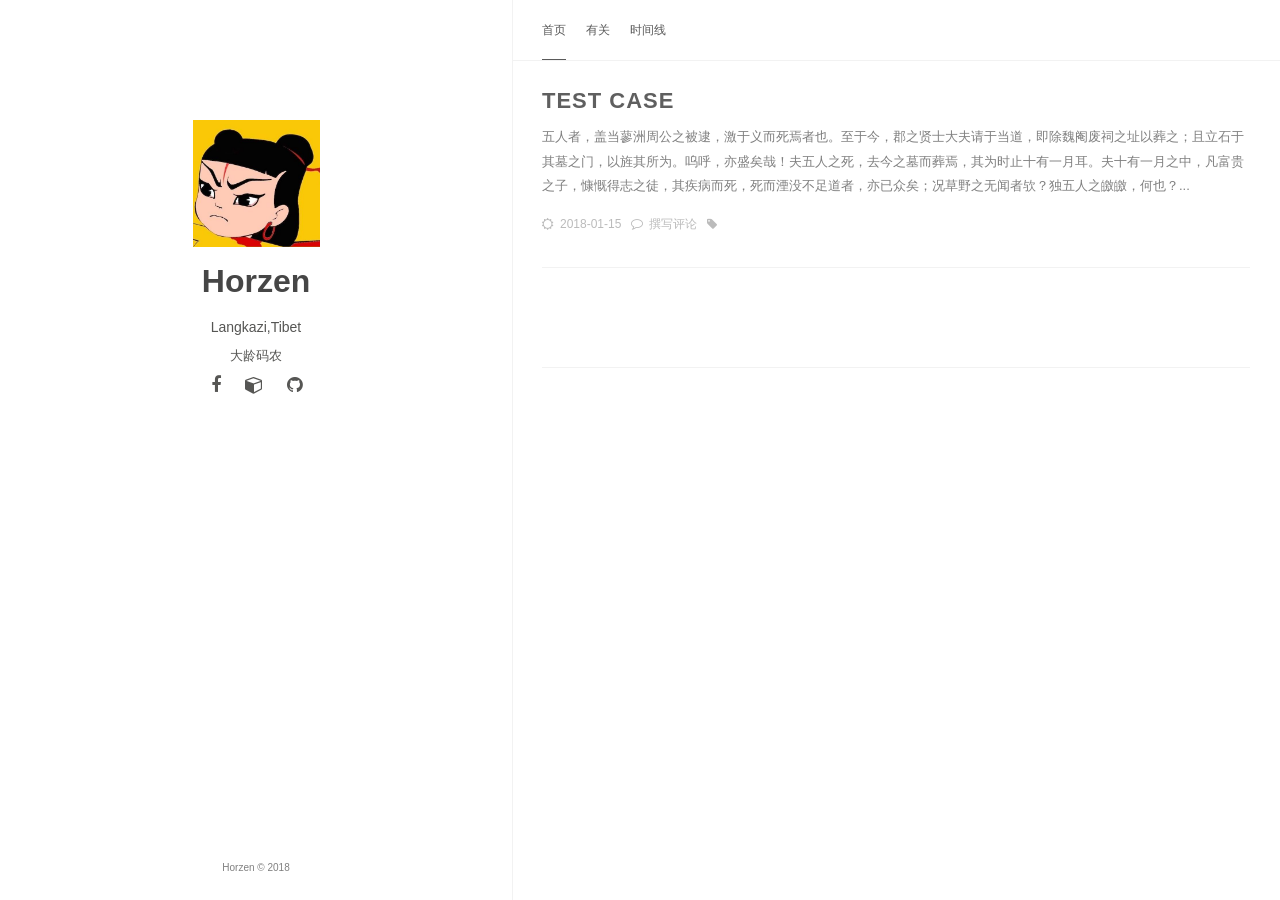
<file: index.html>
<!DOCTYPE html><html lang="zh-CN"><head><meta charset="utf-8"><meta name="X-UA-Compatible" content="IE=edge"><meta name="author" content="Horzen"><title>something about horzen</title><meta name="description" content="Langkazi,Tibet"><meta name="keywords"><meta content="width=device-width, initial-scale=1.0, maximum-scale=1.0, user-scalable=0" name="viewport"><meta content="yes" name="apple-mobile-web-app-capable"><meta content="black" name="apple-mobile-web-app-status-bar-style"><meta content="telephone=no" name="format-detection"><meta name="renderer" content="webkit"><link rel="short icon" href="/images/photo.jpg" type="image/x-icon"><link rel="stylesheet" href="/css/style.css"><link rel="stylesheet" href="/css/blog_basic.css"><link rel="stylesheet" href="/css/font-awesome.min.css"><link rel="alternate" type="application/atom+xml" title="ATOM 1.0" href="/atom.xml"></head><body><div class="sidebar animated fadeInDown"><div class="logo-title"><div class="title"><img src="/images/photo.jpg" style="width:127px;"><p title=""><a href="/">Horzen</a></p><div class="description"><p style="margin: 0;"> </p><span>Langkazi,Tibet</span><p style="margin: 5px 0;font-size: 13px;"> <span>大龄码农</span></p></div></div></div><ul class="social-links"><li><a href="https://www.facebook.com/horzen.liu"><i class="fa fa-facebook"></i></a></li><li><a href="http://blog.csdn.net/Horzen"><i class="fa fa-cube"></i></a></li><li><a href="https://github.com/Horzen"><i class="fa fa-github"></i></a></li></ul><div class="footer"><span>Horzen © 2018</span></div></div><div class="main"><div class="page-top animated fadeInDown"><div class="nav"><li><a class="current" href="/">首页</a></li><li><a href="/about">有关</a></li><li><a href="/archives">时间线</a></li></div><div class="information"><div class="back_btn"><li><a class="fa fa-chevron-left" onclick="window.history.go(-1)" style="display:none;"> </a></li></div></div></div><div class="autopagerize_page_element"><div class="content"><div class="post animated fadeInDown"><div class="post-title"><h3><a href="/2018/01/15/test/">Test Case</a></h3></div><div class="post-content"><p>五人者，盖当蓼洲周公之被逮，激于义而死焉者也。至于今，郡之贤士大夫请于当道，即除魏阉废祠之址以葬之；且立石于其墓之门，以旌其所为。呜呼，亦盛矣哉！夫五人之死，去今之墓而葬焉，其为时止十有一月耳。夫十有一月之中，凡富贵之子，慷慨得志之徒，其疾病而死，死而湮没不足道者，亦已众矣；况草野之无闻者欤？独五人之皦皦，何也？...</p></div><div class="post-footer"><div class="meta"><div class="info"><i class="fa fa-sun-o"></i><span class="date">2018-01-15</span><i class="fa fa-comment-o"></i><a href="/2018/01/15/test/#comments">撰写评论</a><i class="fa fa-tag"></i></div></div></div></div><div class="pagination"><ul class="clearfix"></ul></div></div></div></div><script src="/js/jquery.js"></script><script src="/js/jquery-migrate-1.2.1.min.js"></script><script src="/js/jquery.appear.js"></script></body></html>
</file>
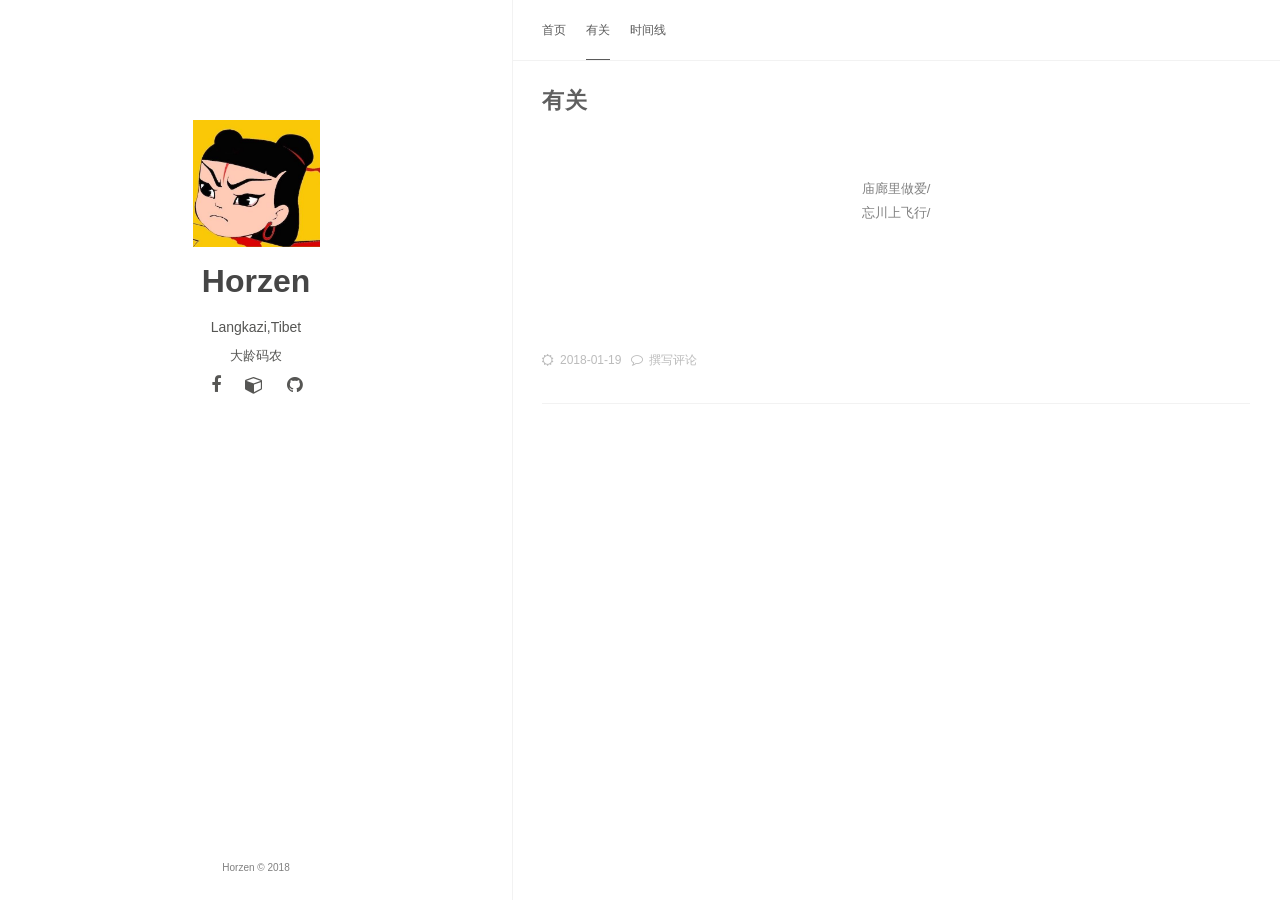
<file: about/index.html>
<!DOCTYPE html><html lang="zh-CN"><head><meta charset="utf-8"><meta name="X-UA-Compatible" content="IE=edge"><meta name="author" content="Horzen"><title>有关 · something about horzen</title><meta name="description" content="庙廊里做爱/忘川上飞行/"><meta name="keywords"><meta content="width=device-width, initial-scale=1.0, maximum-scale=1.0, user-scalable=0" name="viewport"><meta content="yes" name="apple-mobile-web-app-capable"><meta content="black" name="apple-mobile-web-app-status-bar-style"><meta content="telephone=no" name="format-detection"><meta name="renderer" content="webkit"><link rel="short icon" href="/images/photo.jpg" type="image/x-icon"><link rel="stylesheet" href="/css/style.css"><link rel="stylesheet" href="/css/blog_basic.css"><link rel="stylesheet" href="/css/font-awesome.min.css"><link rel="alternate" type="application/atom+xml" title="ATOM 1.0" href="/atom.xml"></head><body><div class="sidebar animated fadeInDown"><div class="logo-title"><div class="title"><img src="/images/photo.jpg" style="width:127px;"><p title=""><a href="/">Horzen</a></p><div class="description"><p style="margin: 0;"> </p><span>Langkazi,Tibet</span><p style="margin: 5px 0;font-size: 13px;"> <span>大龄码农</span></p></div></div></div><ul class="social-links"><li><a href="https://www.facebook.com/horzen.liu"><i class="fa fa-facebook"></i></a></li><li><a href="http://blog.csdn.net/Horzen"><i class="fa fa-cube"></i></a></li><li><a href="https://github.com/Horzen"><i class="fa fa-github"></i></a></li></ul><div class="footer"><span>Horzen © 2018</span></div></div><div class="main"><div class="page-top animated fadeInDown"><div class="nav"><li><a href="/">首页</a></li><li><a class="current" href="/about">有关</a></li><li><a href="/archives">时间线</a></li></div><div class="information"><div class="back_btn"><li><a class="fa fa-chevron-left" onclick="window.history.go(-1)" style="display:none;"> </a></li></div></div></div><div class="autopagerize_page_element"><div class="content"><div class="post-page"><div class="post animated fadeInDown"><div class="post-title"><h3><a>有关</a></h3></div><div class="post-content"><p></p><p align="center" style="margin-top:40px"><br><span>庙廊里做爱/</span><br><span>忘川上飞行/</span><br></p><br><br><br><br><p></p>
</div><div class="post-footer"><div class="meta"><div class="info"><i class="fa fa-sun-o"></i><span class="date">2018-01-19</span><i class="fa fa-comment-o"></i><a href="/about/index.html#comments">撰写评论</a></div></div></div></div></div></div></div></div><script src="/js/jquery.js"></script><script src="/js/jquery-migrate-1.2.1.min.js"></script><script src="/js/jquery.appear.js"></script></body></html>
</file>
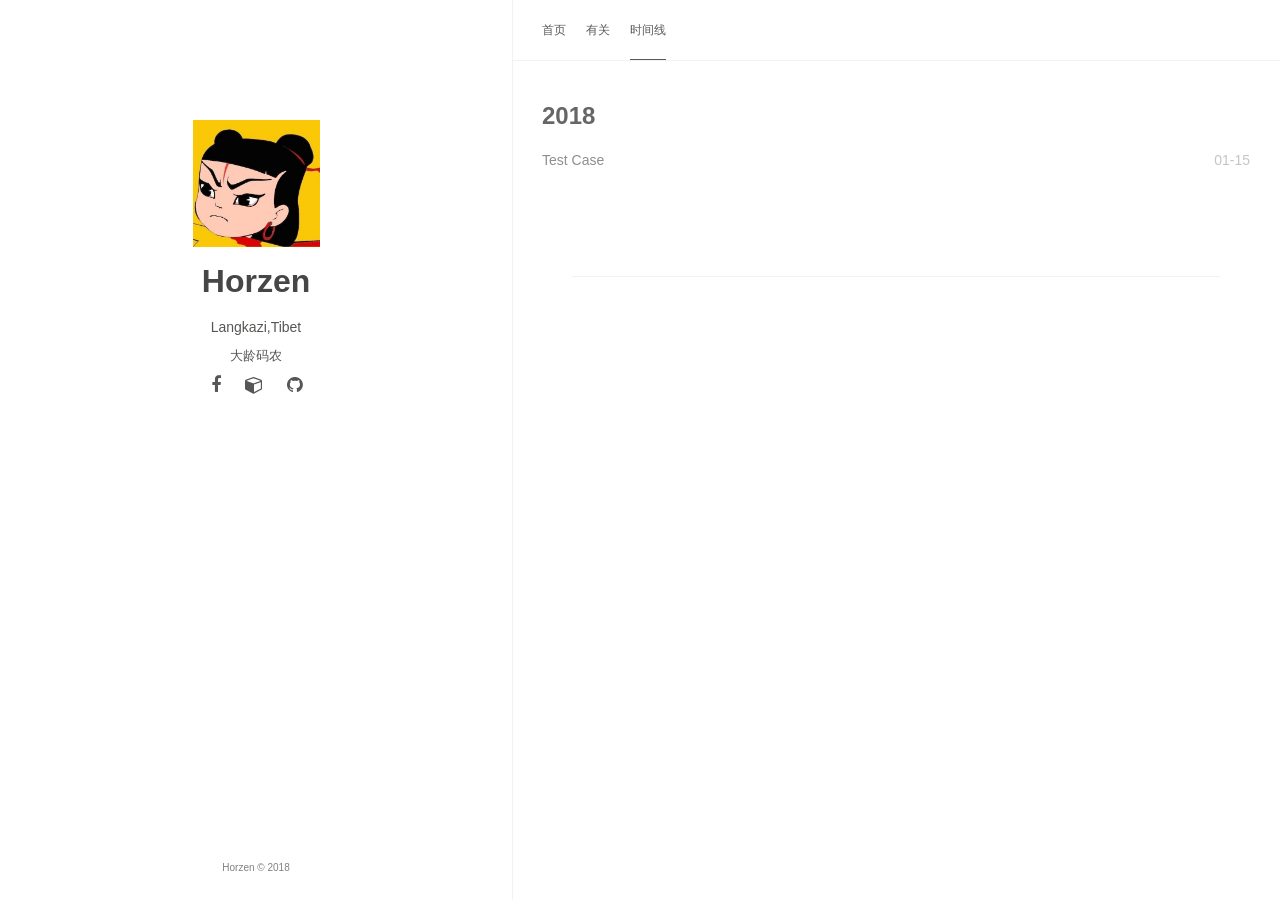
<file: archives/index.html>
<!DOCTYPE html><html lang="zh-CN"><head><meta charset="utf-8"><meta name="X-UA-Compatible" content="IE=edge"><meta name="author" content="Horzen"><title>时间线 · something about horzen</title><meta name="description" content="时间线 - something about horzen"><meta name="keywords"><meta content="width=device-width, initial-scale=1.0, maximum-scale=1.0, user-scalable=0" name="viewport"><meta content="yes" name="apple-mobile-web-app-capable"><meta content="black" name="apple-mobile-web-app-status-bar-style"><meta content="telephone=no" name="format-detection"><meta name="renderer" content="webkit"><link rel="short icon" href="/images/photo.jpg" type="image/x-icon"><link rel="stylesheet" href="/css/style.css"><link rel="stylesheet" href="/css/blog_basic.css"><link rel="stylesheet" href="/css/font-awesome.min.css"><link rel="alternate" type="application/atom+xml" title="ATOM 1.0" href="/atom.xml"></head><body><div class="sidebar animated fadeInDown"><div class="logo-title"><div class="title"><img src="/images/photo.jpg" style="width:127px;"><p title=""><a href="/">Horzen</a></p><div class="description"><p style="margin: 0;"> </p><span>Langkazi,Tibet</span><p style="margin: 5px 0;font-size: 13px;"> <span>大龄码农</span></p></div></div></div><ul class="social-links"><li><a href="https://www.facebook.com/horzen.liu"><i class="fa fa-facebook"></i></a></li><li><a href="http://blog.csdn.net/Horzen"><i class="fa fa-cube"></i></a></li><li><a href="https://github.com/Horzen"><i class="fa fa-github"></i></a></li></ul><div class="footer"><span>Horzen © 2018</span></div></div><div class="main"><div class="page-top animated fadeInDown"><div class="nav"><li><a href="/">首页</a></li><li><a href="/about">有关</a></li><li><a class="current" href="/archives">时间线</a></li></div><div class="information"><div class="back_btn"><li><a class="fa fa-chevron-left" onclick="window.history.go(-1)" style="display:none;"> </a></li></div></div></div><div class="autopagerize_page_element"><div class="content"><div class="archive animated fadeInDown"><ul class="list-with-title"><div class="archive"><div class="listing-title">2018</div><ul class="listing"><div class="listing-item"><div class="listing-post"><a href="/2018/01/15/test/" title="Test Case">Test Case</a><div class="post-time"><span class="date">01-15</span></div></div></div></div><div class="pagination"><ul class="clearfix"></ul></div></ul></div></div></div></div><script src="/js/jquery.js"></script><script src="/js/jquery-migrate-1.2.1.min.js"></script><script src="/js/jquery.appear.js"></script></body></html>
</file>
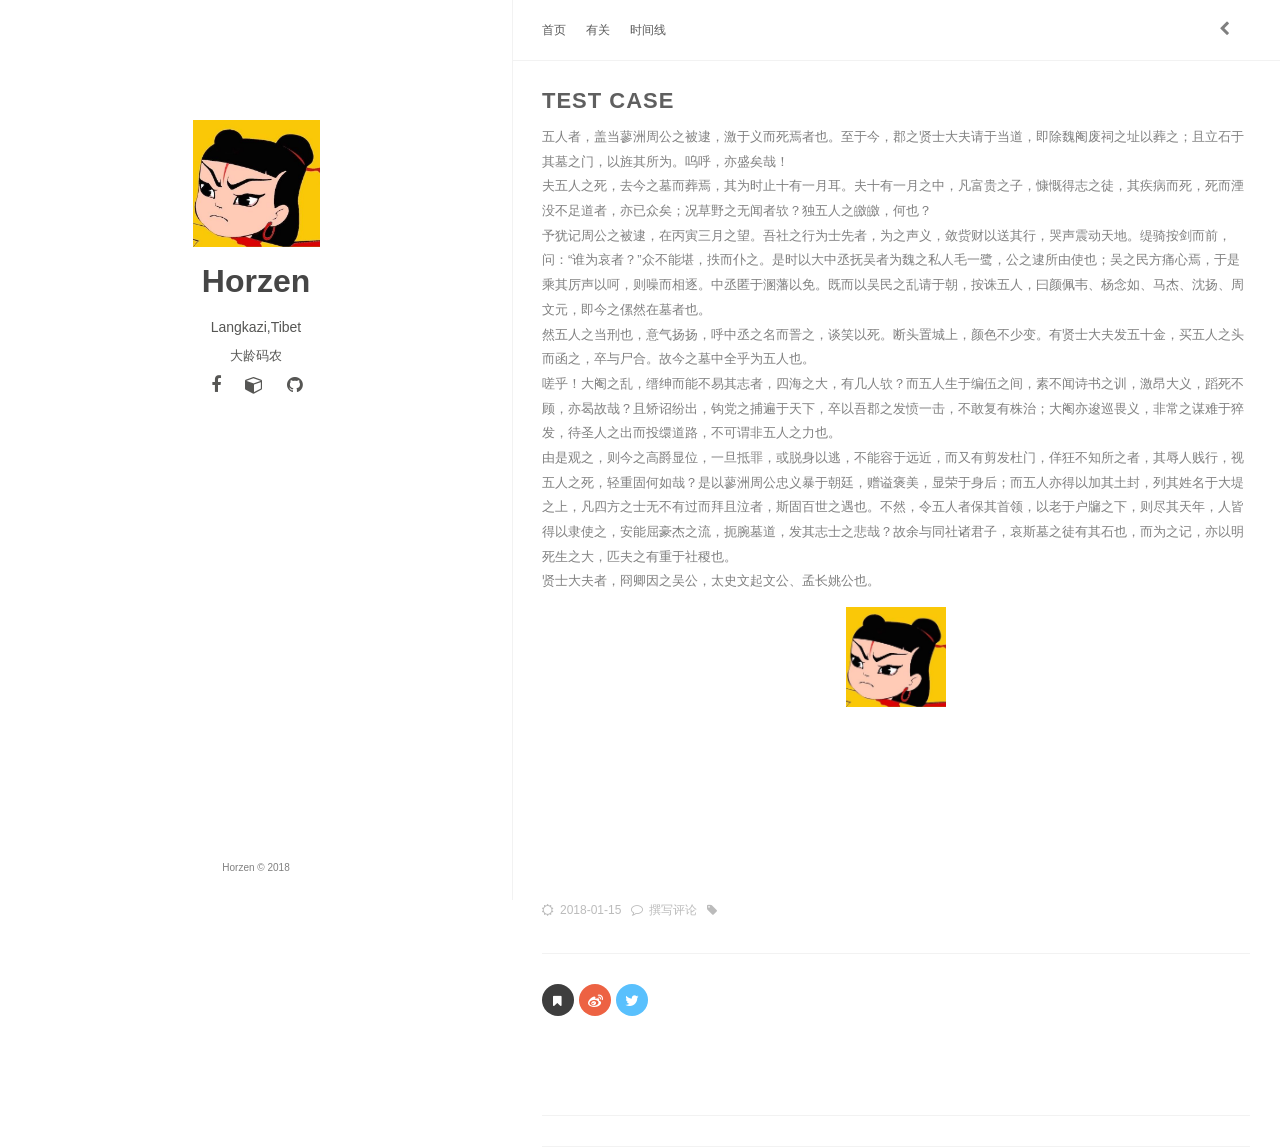
<file: 2018/01/15/test/index.html>
<!DOCTYPE html><html lang="zh-CN"><head><meta charset="utf-8"><meta name="X-UA-Compatible" content="IE=edge"><meta name="author" content="Horzen"><title>Test Case · something about horzen</title><meta name="description" content="五人者，盖当蓼洲周公之被逮，激于义而死焉者也。至于今，郡之贤士大夫请于当道，即除魏阉废祠之址以葬之；且立石于其墓之门，以旌其所为。呜呼，亦盛矣哉！夫五人之死，去今之墓而葬焉，其为时止十有一月耳。夫十有一月之中，凡富贵之子，慷慨得志之徒，其疾病而死，死而湮没不足道者，亦已众矣；况草野之无闻者欤？独五人"><meta name="keywords"><meta content="width=device-width, initial-scale=1.0, maximum-scale=1.0, user-scalable=0" name="viewport"><meta content="yes" name="apple-mobile-web-app-capable"><meta content="black" name="apple-mobile-web-app-status-bar-style"><meta content="telephone=no" name="format-detection"><meta name="renderer" content="webkit"><link rel="short icon" href="/images/photo.jpg" type="image/x-icon"><link rel="stylesheet" href="/css/style.css"><link rel="stylesheet" href="/css/blog_basic.css"><link rel="stylesheet" href="/css/font-awesome.min.css"><link rel="alternate" type="application/atom+xml" title="ATOM 1.0" href="/atom.xml"></head><body><div class="sidebar animated fadeInDown"><div class="logo-title"><div class="title"><img src="/images/photo.jpg" style="width:127px;"><p title=""><a href="/">Horzen</a></p><div class="description"><p style="margin: 0;"> </p><span>Langkazi,Tibet</span><p style="margin: 5px 0;font-size: 13px;"> <span>大龄码农</span></p></div></div></div><ul class="social-links"><li><a href="https://www.facebook.com/horzen.liu"><i class="fa fa-facebook"></i></a></li><li><a href="http://blog.csdn.net/Horzen"><i class="fa fa-cube"></i></a></li><li><a href="https://github.com/Horzen"><i class="fa fa-github"></i></a></li></ul><div class="footer"><span>Horzen © 2018</span></div></div><div class="main"><div class="page-top animated fadeInDown"><div class="nav"><li><a href="/">首页</a></li><li><a href="/about">有关</a></li><li><a href="/archives">时间线</a></li></div><div class="information"><div class="back_btn"><li><a class="fa fa-chevron-left" onclick="window.history.go(-1)"> </a></li></div></div></div><div class="autopagerize_page_element"><div class="content"><div class="post-page"><div class="post animated fadeInDown"><div class="post-title"><h3><a>Test Case</a></h3></div><div class="post-content"><p style="font-size: 13px;">五人者，盖当蓼洲周公之被逮，激于义而死焉者也。至于今，郡之贤士大夫请于当道，即除魏阉废祠之址以葬之；且立石于其墓之门，以旌其所为。呜呼，亦盛矣哉！<br>夫五人之死，去今之墓而葬焉，其为时止十有一月耳。夫十有一月之中，凡富贵之子，慷慨得志之徒，其疾病而死，死而湮没不足道者，亦已众矣；况草野之无闻者欤？独五人之皦皦，何也？<br>予犹记周公之被逮，在丙寅三月之望。吾社之行为士先者，为之声义，敛赀财以送其行，哭声震动天地。缇骑按剑而前，问：“谁为哀者？”众不能堪，抶而仆之。是时以大中丞抚吴者为魏之私人毛一鹭，公之逮所由使也；吴之民方痛心焉，于是乘其厉声以呵，则噪而相逐。中丞匿于溷藩以免。既而以吴民之乱请于朝，按诛五人，曰颜佩韦、杨念如、马杰、沈扬、周文元，即今之傫然在墓者也。<br>然五人之当刑也，意气扬扬，呼中丞之名而詈之，谈笑以死。断头置城上，颜色不少变。有贤士大夫发五十金，买五人之头而函之，卒与尸合。故今之墓中全乎为五人也。<br>嗟乎！大阉之乱，缙绅而能不易其志者，四海之大，有几人欤？而五人生于编伍之间，素不闻诗书之训，激昂大义，蹈死不顾，亦曷故哉？且矫诏纷出，钩党之捕遍于天下，卒以吾郡之发愤一击，不敢复有株治；大阉亦逡巡畏义，非常之谋难于猝发，待圣人之出而投缳道路，不可谓非五人之力也。<br>由是观之，则今之高爵显位，一旦抵罪，或脱身以逃，不能容于远近，而又有剪发杜门，佯狂不知所之者，其辱人贱行，视五人之死，轻重固何如哉？是以蓼洲周公忠义暴于朝廷，赠谥褒美，显荣于身后；而五人亦得以加其土封，列其姓名于大堤之上，凡四方之士无不有过而拜且泣者，斯固百世之遇也。不然，令五人者保其首领，以老于户牖之下，则尽其天年，人皆得以隶使之，安能屈豪杰之流，扼腕墓道，发其志士之悲哉？故余与同社诸君子，哀斯墓之徒有其石也，而为之记，亦以明死生之大，匹夫之有重于社稷也。<br>贤士大夫者，冏卿因之吴公，太史文起文公、孟长姚公也。</p>

<!-- ![](/img/test.jpg) -->
<p style="text-align: center;"><img src="/img/test.jpg" style="height: 100px;width: 100px;"></p><br><p style="text-align: center;"><br>  <iframe frameborder="no" border="0" marginwidth="0" marginheight="0" width="330" height="86" src="//music.163.com/outchain/player?type=2&id=429460243&auto=0&height=66"></iframe><br></p></div><div class="post-footer"><div class="meta"><div class="info"><i class="fa fa-sun-o"></i><span class="date">2018-01-15</span><i class="fa fa-comment-o"></i><a href="/2018/01/15/test/#comments">撰写评论</a><i class="fa fa-tag"></i></div></div></div></div><div class="share"><div class="evernote"><a class="fa fa-bookmark" href="javascript:(function(){EN_CLIP_HOST='http://www.evernote.com';try{var%20x=document.createElement('SCRIPT');x.type='text/javascript';x.src=EN_CLIP_HOST+'/public/bookmarkClipper.js?'+(new%20Date().getTime()/100000);document.getElementsByTagName('head')[0].appendChild(x);}catch(e){location.href=EN_CLIP_HOST+'/clip.action?url='+encodeURIComponent(location.href)+'&amp;title='+encodeURIComponent(document.title);}})();" ref="nofollow" target="_blank"></a></div><div class="weibo"><a class="fa fa-weibo" href="javascript:void((function(s,d,e){try{}catch(e){}var f='http://service.weibo.com/share/share.php?',u=d.location.href,p=['url=',e(u),'&amp;title=',e(d.title),'&amp;appkey=2924220432'].join('');function a(){if(!window.open([f,p].join(''),'mb',['toolbar=0,status=0,resizable=1,width=620,height=450,left=',(s.width-620)/2,',top=',(s.height-450)/2].join('')))u.href=[f,p].join('');};if(/Firefox/.test(navigator.userAgent)){setTimeout(a,0)}else{a()}})(screen,document,encodeURIComponent));"></a></div><div class="twitter"><a class="fa fa-twitter" href="http://twitter.com/home?status=,https://horzen.top/2018/01/15/test/,something about horzen,Test Case,;"></a></div></div><div class="pagination"><ul class="clearfix"></ul></div><a id="comments"></a><div id="disqus_thread"></div><script>var disqus_shortname = 'horzen';
var disqus_identifier = '2018/01/15/test/';
var disqus_title = 'Test Case';
var disqus_url = 'https://horzen.top/2018/01/15/test/';
(function() {
    var dsq = document.createElement('script'); dsq.type = 'text/javascript'; dsq.async = true;
    dsq.src = '//' + disqus_shortname + '.disqus.com/embed.js';
    (document.getElementsByTagName('head')[0] || document.getElementsByTagName('body')[0]).appendChild(dsq);
})();</script><script id="dsq-count-scr" src="//#{config.disqus.shortname}.disqus.com/count.js" async></script></div></div></div></div><script src="/js/jquery.js"></script><script src="/js/jquery-migrate-1.2.1.min.js"></script><script src="/js/jquery.appear.js"></script></body></html>
</file>
<file: css/style.css>
@charset "UTF-8";
html {
  background-color: #fff;
  -webkit-font-smoothing: antialiased; }

body {
  color: rgba(0, 0, 0, 0.5);
  font-family: 'PingHei', 'PingFang SC', Helvetica Neue, 'Work Sans', 'Hiragino Sans GB', 'Microsoft YaHei', SimSun, sans-serif;
  font-size: 15px;
  width: 100%;
  margin: 0 auto 30px auto;
  background-color: #fff; }

p {
  line-height: 1.9em;
  font-weight: 400;
  font-size: 14px; }

a {
  text-decoration: none; }

a:link, a:visited {
  opacity: 1;
  -webkit-transition: all .15s linear;
  -moz-transition: all .15s linear;
  -o-transition: all .15s linear;
  -ms-transition: all .15s linear;
  transition: all .15s linear;
  color: #424242; }

a:hover, a:active {
  color: #4786D6; }

/*basic styles ends*/
/*animation starts*/
.animated {
  -webkit-animation-fill-mode: both;
  -moz-animation-fill-mode: both;
  -ms-animation-fill-mode: both;
  -o-animation-fill-mode: both;
  animation-fill-mode: both;
  -webkit-animation-duration: 1s;
  -moz-animation-duration: 1s;
  -ms-animation-duration: 1s;
  -o-animation-duration: 1s;
  animation-duration: 1s; }

.animated.hinge {
  -webkit-animation-duration: 1s;
  -moz-animation-duration: 1s;
  -ms-animation-duration: 1s;
  -o-animation-duration: 1s;
  animation-duration: 1s; }

@-webkit-keyframes fadeInDown {
  0% {
    opacity: 0;
    -webkit-transform: translateY(-20px); }
  100% {
    opacity: 1;
    -webkit-transform: translateY(0); } }

@-moz-keyframes fadeInDown {
  0% {
    opacity: 0;
    -moz-transform: translateY(-20px); }
  100% {
    opacity: 1;
    -moz-transform: translateY(0); } }

@-o-keyframes fadeInDown {
  0% {
    opacity: 0;
    -o-transform: translateY(-20px); }
  100% {
    opacity: 1;
    -o-transform: translateY(0); } }

@keyframes fadeInDown {
  0% {
    opacity: 0;
    transform: translateY(-20px); }
  100% {
    opacity: 1;
    transform: translateY(0); } }

.fadeInDown {
  -webkit-animation-name: fadeInDown;
  -moz-animation-name: fadeInDown;
  -o-animation-name: fadeInDown;
  animation-name: fadeInDown; }

/*animation ends*/
.content {
  height: auto;
  float: right;
  width: 60%;
  margin-top: 60px; }

.page-top {
  width: 60%;
  position: fixed;
  right: 0;
  z-index: 3;
  background-color: #fff;
  height: 60px;
  border-bottom: 1px solid #f2f2f2; }
  .page-top .nav {
    list-style: none;
    padding: 18px 30px;
    float: left;
    font-size: 12px; }
    .page-top .nav li {
      position: relative;
      display: initial;
      padding-right: 20px; }
    .page-top .nav a {
      color: #5A5A5A; }
    .page-top .nav a:hover {
      color: #4786D6; }
    .page-top .nav a.current {
      color: #5A5A5A;
      padding-bottom: 22px;
      border-bottom: 1px solid #5A5A5A; }
  .page-top .information {
    float: right;
    padding-top: 12px;
    padding-right: 20px; }
    .page-top .information .avatar {
      float: right; }
      .page-top .information .avatar img {
        width: 32px;
        height: 32px;
        border-radius: 300px; }
    .page-top .information .back_btn {
      float: left;
      padding-top: 5px;
      margin-right: -10px; }
      .page-top .information .back_btn li {
        display: initial;
        padding-right: 40px; }

.sidebar {
  width: 40%;
  -webkit-background-size: cover;
  background-size: cover;
  background-color: #fff;
  height: 100%;
  transition: 0.8s;
  top: 0;
  left: 0;
  position: fixed;
  z-index: 4;
  border-right: 1px solid #f2f2f2; }
  .sidebar .logo-title {
    text-align: center;
    padding-top: 120px; }
    .sidebar .logo-title .description {
      font-size: 14px;
      color: #565654; }
    .sidebar .logo-title .logo {
      margin: 0 auto; }
    .sidebar .logo-title .title h3 {
      text-transform: uppercase;
      font-size: 2rem;
      font-weight: bold;
      letter-spacing: 2px;
      line-height: 1;
      margin: 0; }
    .sidebar .logo-title .title a {
      text-decoration: none;
      color: #464646;
      font-size: 2rem;
      font-weight: bold; }
  .sidebar .social-links {
    list-style: none;
    padding: 0;
    font-size: 18px;
    text-align: center;
    margin: 0; }
    .sidebar .social-links li {
      display: inline;
      padding: 0 12px;
      line-height: 0; }
    .sidebar .social-links a {
      color: #565654; }
    .sidebar .social-links a:hover {
      color: #4786D6; }

.post {
  background-color: #FFF;
  margin: 30px; }
  .post .post-title h1 {
    text-transform: uppercase;
    font-size: 30px;
    letter-spacing: 5px;
    line-height: 1; }
  .post .post-title h2 {
    text-transform: uppercase;
    letter-spacing: 1px;
    font-size: 28px;
    line-height: 1;
    font-weight: 600;
    color: #5f5f5f; }
  .post .post-title h3 {
    text-transform: uppercase;
    letter-spacing: 1px;
    line-height: 1;
    font-weight: 600;
    color: #464646;
    font-size: 22px;
    margin: 0; }
  .post .post-title a {
    text-decoration: none;
    letter-spacing: 1px;
    color: #5f5f5f; }
    .post .post-title a:hover {
      text-decoration: underline; }
  .post .post-content p {
    font-size: 13px; }
  .post .post-content a {
    text-decoration: none;
    letter-spacing: 1px;
    color: #4786D6; }
  .post .post-content a:hover {
    color: #2F69B3; }
  .post .post-content h3 {
    color: #5F5F5F;
    font-size: 22px;
    font-weight: 600; }
  .post .post-content h4 {
    color: #5F5F5F;
    font-size: 16px; }
  .post .post-footer {
    padding: 0 0 30px 0;
    border-bottom: 1px solid #f2f2f2; }
    .post .post-footer .meta {
      max-width: 100%;
      height: 25px;
      color: #bbbbbb; }
      .post .post-footer .meta .info {
        float: left;
        font-size: 12px; }
        .post .post-footer .meta .info .date {
          margin-right: 10px; }
      .post .post-footer .meta a {
        text-decoration: none;
        color: #bbbbbb;
        padding-right: 10px; }
        .post .post-footer .meta a:hover {
          color: #4786D6; }
      .post .post-footer .meta i {
        margin-right: 6px; }
    .post .post-footer .tags {
      padding-bottom: 15px;
      font-size: 13px; }
      .post .post-footer .tags ul {
        list-style-type: none;
        display: inline;
        margin: 0;
        padding: 0; }
        .post .post-footer .tags ul li {
          list-style-type: none;
          margin: 0;
          padding-right: 5px;
          display: inline; }
      .post .post-footer .tags a {
        text-decoration: none;
        color: rgba(0, 0, 0, 0.44);
        font-weight: 400; }
        .post .post-footer .tags a:hover {
          text-decoration: none; }

.pagination {
  margin: 30px;
  padding: 0px 0 56px 0;
  border-bottom: 1px solid #f2f2f2; }
  .pagination ul {
    list-style: none;
    margin: 0;
    padding: 0;
    height: 13px; }
    .pagination ul li {
      margin: 0 2px 0 2px;
      display: inline;
      line-height: 1; }
      .pagination ul li a {
        text-decoration: none; }
  .pagination .pre {
    float: left; }
  .pagination .next {
    float: right; }

.like-reblog-buttons {
  float: right; }

.like-button {
  float: right;
  padding: 0 0 0 10px; }

.reblog-button {
  float: right;
  padding: 0; }

#install-btn {
  position: fixed;
  bottom: 0px;
  right: 6px; }

#disqus_thread {
  margin: 30px;
  border-bottom: 1px solid #f2f2f2; }

.footer {
  clear: both;
  text-align: center;
  font-size: 10px;
  margin: 0 auto;
  bottom: 0;
  position: absolute;
  width: 100%;
  padding-bottom: 20px; }
  .footer a {
    color: #A6A6A6; }
  .footer a:hover {
    color: #4786D6; }

/*for archive*/
.archive {
  width: 100%; }

.list-with-title {
  font-size: 14px;
  margin: 30px;
  padding: 0; }
  .list-with-title li {
    list-style-type: none;
    padding: 0; }
  .list-with-title .listing-title {
    font-size: 24px;
    color: #666666;
    font-weight: 600;
    line-height: 2.2em; }
  .list-with-title .listing {
    padding: 0; }
    .list-with-title .listing .listing-post {
      padding-bottom: 5px; }
      .list-with-title .listing .listing-post .post-time {
        float: right;
        color: #C5C5C5; }
      .list-with-title .listing .listing-post a {
        color: #8F8F8F; }
        .list-with-title .listing .listing-post a:hover {
          color: #4786D6; }

/* share */
.share {
  margin: 0px 30px;
  display: inline-flex; }

.evernote {
  width: 32px;
  height: 32px;
  border-radius: 300px;
  background-color: #3E3E3E;
  margin-right: 5px; }
  .evernote a {
    color: #fff;
    padding: 11px;
    font-size: 12px; }
  .evernote a:hover {
    color: #ED6243;
    padding: 11px; }

.weibo {
  width: 32px;
  height: 32px;
  border-radius: 300px;
  background-color: #ED6243;
  margin-right: 5px; }
  .weibo a {
    color: #fff;
    padding: 9px; }
  .weibo a:hover {
    color: #BD4226; }

.twitter {
  width: 32px;
  height: 32px;
  border-radius: 300px;
  background-color: #59C0FD;
  margin-right: 5px; }
  .twitter a {
    color: #fff;
    padding: 9px; }
  .twitter a:hover {
    color: #4B9ECE; }

/* about */
.about {
  margin: 30px; }
  .about h3 {
    font-size: 22px; }

/* links*/
.links {
  margin: 30px; }
  .links h3 {
    font-size: 22px; }
  .links a {
    cursor: pointer; }

/* 评论样式 */
.comment-count {
  color: #666; }

.tab-community {
  color: #666; }

.read_more {
  font-size: 14px; }

.back-button {
  padding-top: 30px;
  max-width: 100px;
  padding-left: 40px;
  float: left; }

/* 默认评论样式 */
#fb_comments_container {
  margin: 30px; }

/* 按钮样式 */
a.btn {
  color: #868686;
  font-weight: 400; }

.btn {
  display: inline-block;
  position: relative;
  outline: 0;
  color: rgba(0, 0, 0, 0.44);
  background: transparent;
  font-size: 14px;
  text-align: center;
  text-decoration: none;
  cursor: pointer;
  border: 1px solid rgba(0, 0, 0, 0.15);
  white-space: nowrap;
  font-weight: 400;
  font-style: normal;
  border-radius: 999em; }

.btn:hover {
  display: inline-block;
  position: relative;
  outline: 0px;
  color: #464545;
  background: transparent;
  font-size: 14px;
  text-align: center;
  text-decoration: none;
  cursor: pointer;
  border: 1px solid #464545;
  white-space: nowrap;
  font-weight: 400;
  font-style: normal;
  border-radius: 999em; }

[role="back"] {
  padding: 0.5em 1.25em;
  line-height: 1.666em; }

[role="home"] {
  padding: 0.5em 1.25em;
  line-height: 1.666em; }

[role="navigation"] {
  padding: 0.5em 1.25em;
  line-height: 1.666em; }

[role="tags"] {
  padding: 6px 12px; }

.fa-csdn {
  background-image: url("../images/csdn.jpg");
  background-size: 100%;
  background-repeat: no-repeat;
  background-position: center center;
  width: 18px;
  height: 18px; }

/* Menu样式 */
.menu {
  float: right;
  padding-top: 30px; }
  .menu .btn-down {
    margin: 0px; }
    .menu .btn-down li {
      list-style: none;
      width: 100px; }
      .menu .btn-down li a {
        display: inline-block;
        position: relative;
        padding: 0.5em 1.25em;
        outline: 0;
        color: rgba(0, 0, 0, 0.44);
        background: transparent;
        font-size: 14px;
        text-align: center;
        text-decoration: none;
        cursor: pointer;
        border: 1px solid rgba(0, 0, 0, 0.15);
        white-space: nowrap;
        font-weight: 400;
        font-style: normal;
        border-radius: 999em;
        margin-top: 5px; }
        .menu .btn-down li a:hover {
          position: relative;
          padding: 0.5em 1.25em;
          outline: 0;
          color: #fff;
          background: #3CBD10;
          font-size: 14px;
          text-align: center;
          text-decoration: none;
          cursor: pointer;
          border: 1px solid rgba(0, 0, 0, 0.15);
          white-space: nowrap;
          font-weight: 400;
          font-style: normal;
          border-radius: 999em;
          margin-top: 5px; }
  .menu .btn-down div {
    position: absolute;
    visibility: hidden;
    width: 100px;
    float: right; }

.page_404 {
  text-align: center;
  padding-top: 50px; }

@media screen and (max-width: 960px) {
  .sidebar {
    width: 100%;
    position: absolute;
    border-right: none;
    z-index: 1; }
    .sidebar .logo-title {
      padding-top: 120px; }
      .sidebar .logo-title .title img {
        width: 100px; }
      .sidebar .logo-title .title h3 {
        font-size: 20px; }
  .page-top {
    width: 100%; }
  .post-title h3 {
    line-height: 1.6; }
  .content {
    margin-top: 420px;
    width: 100%;
    z-index: 2;
    position: absolute; }
  .footer {
    display: none; } }
</file>
<file: css/blog_basic.css>
.post-content .tip {
  position: relative;
  margin: 2em 0;
  padding: 12px 24px 12px 30px;
  border-left: 4px solid #f66;
  border-top-right-radius: 2px;
  border-bottom-right-radius: 2px;
  background-color: #f8f8f8
}

.post-content .tip br {
  /**display: none**/
}

.post-content .tip:before {
  position: absolute;
  top: 14px;
  left: -12px;
  content: "!";
  width: 20px;
  height: 20px;
  border-radius: 100%;
  color: #fff;
  font-size: 14px;
  line-height: 20px;
  font-weight: bold;
  text-align: center;
  background-color: #f66;
  font-family: 'Dosis', 'Source Sans Pro', 'Helvetica Neue', Arial, sans-serif
}

.content > .post > .post-content > p {
  word-wrap: break-word;
  word-break: break-all;
}

#ds-thread,#disqus_thread,#cloud-tie-wrapper {
  margin: 0 30px!important
}

pre {
  font-size: 0.8em!important;
  background-color: #f8f8f8!important;
  font-family: 'Roboto Mono','Lucida Console','Trebuchet MS','Courier New', Monaco, courier,'PingFang SC','Hiragino Sans GB','Microsoft Jhenghei','Microsoft YaHei', monospace!important
}

figure.highlight {
  position: relative!important;
  margin: 1em 0!important;
  border-radius: 2px!important;
  line-height: 1.1em!important;
  background-color: #f8f8f8!important;
  overflow-x: auto!important
}

figure.highlight table,figure.highlight tr,figure.highlight td {
  width: 100%!important;
  border-collapse: collapse!important;
  padding: 0!important;
  margin: 0!important
}

figure.highlight .gutter {
  display: none!important
}

figure.highlight .code pre {
  padding: 1.2em 1.4em!important;
  line-height: 1.5em!important;
  margin: 0!important
}

figure.highlight.html .code:after,figure.highlight.js .code:after,figure.highlight.bash .code:after,figure.highlight.css .code:after,figure.highlight.scss .code:after,figure.highlight.diff .code:after,figure.highlight.java .code:after,figure.highlight.xml .code:after,figure.highlight.python .code:after,figure.highlight.json .code:after,figure.highlight.swift .code:after,figure.highlight.ruby .code:after,figure.highlight.perl .code:after,figure.highlight.php .code:after,figure.highlight.c .code:after,figure.highlight.cpp .code:after {
  position: absolute!important;
  top: 0!important;
  right: 0!important;
  color: #ccc!important;
  text-align: right!important;
  font-size: 0.75em!important;
  padding: 5px 10px 0!important;
  line-height: 15px!important;
  height: 15px!important;
  font-weight: 600!important
}

figure.highlight.html .code:after {
  content: "HTML"
}

figure.highlight.js .code:after {
  content: "JS"
}

figure.highlight.bash .code:after {
  content: "BASH"
}

figure.highlight.css .code:after {
  content: "CSS"
}

figure.highlight.scss .code:after {
  content: "SCSS"
}

figure.highlight.diff .code:after {
  content: "DIFF"
}

figure.highlight.java .code:after {
  content: "JAVA"
}

figure.highlight.xml .code:after {
  content: "XML"
}

figure.highlight.python .code:after {
  content: "PYTHON"
}

figure.highlight.json .code:after {
  content: "JSON"
}

figure.highlight.swift .code:after {
  content: "SWIFT"
}

figure.highlight.ruby .code:after {
  content: "RUBY"
}

figure.highlight.perl .code:after {
  content: "PERL"
}

figure.highlight.php .code:after {
  content: "PHP"
}

figure.highlight.c .code:after {
  content: "C"
}

figure.highlight.java .code:after {
  content: "JAVA"
}

figure.highlight.cpp .code:after {
  content: "CPP"
}

figure.highlight.cpp .code:after {
  content: 'C++'
}

pre {
  color: #525252!important
}

pre .function .keyword,pre .constant {
  color: #0092db!important
}

pre .keyword,pre .attribute {
  color: #e96900!important
}

pre .number,pre .literal {
  color: #ae81ff!important
}

pre .tag,pre .tag .title,pre .change,pre .winutils,pre .flow,pre .lisp .title,pre .clojure .built_in,pre .nginx .title,pre .tex .special {
  color: #2973b7!important
}

pre .symbol,pre .symbol .string,pre .value,pre .regexp {
  color: #42b983!important
}

pre .title {
  color: #83B917!important
}

pre .tag .value,pre .string,pre .subst,pre .haskell .type,pre .preprocessor,pre .ruby .class .parent,pre .built_in,pre .sql .aggregate,pre .django .template_tag,pre .django .variable,pre .smalltalk .class,pre .javadoc,pre .django .filter .argument,pre .smalltalk .localvars,pre .smalltalk .array,pre .attr_selector,pre .pseudo,pre .addition,pre .stream,pre .envvar,pre .apache .tag,pre .apache .cbracket,pre .tex .command,pre .prompt {
  color: #42b983!important
}

pre .comment,pre .java .annotation,pre .python .decorator,pre .template_comment,pre .pi,pre .doctype,pre .shebang,pre .apache .sqbracket,pre .tex .formula {
  color: #b3b3b3!important
}

pre .deletion {
  color: #BA4545!important
}

pre .coffeescript .javascript,pre .javascript .xml,pre .tex .formula,pre .xml .javascript,pre .xml .vbscript,pre .xml .css,pre .xml .cdata {
  opacity: 0.5!important
}

html {
  height: 100%;
  max-height: 100%;
  padding: 0;
  margin: 0; }

  body {
    padding: 0;
    margin: 0;
    line-height: 1.6em; }

    .clear {
      clear: both;
      display: block;
      overflow: hidden;
      visibility: hidden;
      width: 0;
      height: 0; }

      h1, h2, h3, h4, h5, h6 {
        text-rendering: optimizeLegibility;
        line-height: 1; }

        h1 {
          font-size: 2.1rem;
          line-height: 1.2em; }

          h2 {
            font-size: 1.9rem;
            line-height: 1.2em; }

            h3 {
              font-size: 1.75rem; }

              h4 {
                font-size: 1.3rem; }

                h5 {
                  font-size: 1.3rem; }

                  h6 {
                    font-size: 1.3rem; }

                    img {
                      max-width: 100%;
                      height: auto; }

                      p, ul, ol, dl {
                        margin: 1em 0; }

                        ol ol, ul ul, ul ol, ol ul {
                          margin: 0.4em 0; }

                          ul p, ol p, li p, .content li p, blockquote p, .content blockquote p,
                          .post blockquote p, .post li p {
                            margin: 0;
                            overflow: visible; }

                            a img {
                              border: none; }

dl dt {
  float: left;
  width: 180px;
  overflow: hidden;
  clear: left;
  text-align: right;
  text-overflow: ellipsis;
  white-space: nowrap;
  font-weight: bold;
  margin-bottom: 1em; }

  dl dd {
    margin-left: 200px;
    margin-bottom: 1em; }

    hr {
      display: block;
      height: 1px;
      border: 0;
      border-top: 1px solid #efefef;
      margin: 3.2em 0;
      padding: 0; }

      blockquote {
        box-sizing: border-box;
        margin: 1.6em 0 1.6em -2.2em;
        padding: 0 0 0 1.6em;
        border-left: #4a4a4a 0.4em solid; }

        blockquote p {
          margin: 0.8em 0; }

          blockquote small {
            display: inline-block;
            margin: 0.8em 0 0.8em 1.5em;
            font-size: 0.9em;
            color: #ccc; }

            blockquote small:before {
              content: '\2014 \00A0'; }

              blockquote cite {
                font-weight: bold; }

                blockquote cite a {
                  font-weight: normal; }

                  mark {
                    background-color: #ffc336; }

                    code, tt {
                      padding: 1px 3px;
                      font-family: Inconsolata, monospace, sans-serif;
                      font-size: 0.85em;
                      white-space: pre-wrap;
                      border: 1px solid #E3EDF3;
                      background: #f7f7f9;
                      color: #d14;
                      border-radius: 2px; }
/**
                      pre {
                        -moz-box-sizing: border-box;
                        box-sizing: border-box;
                        margin: 1.6em 0;
                        border: 1px solid #E3EDF3;
                        width: 100%;
                        padding: 10px;
                        font-family: Inconsolata, monospace, sans-serif;
                        font-size: 0.9em;
                        white-space: pre;
                        overflow: auto;
                        background: #F7FAFB;
                        border-radius: 3px; }

                        pre code, tt {
                          font-size: inherit;
                          white-space: -moz-pre-wrap;
                          white-space: pre-wrap;
                          background: transparent;
                          border: none;
                          color: #333;
                          padding: 0; }

                          kbd {
                            display: inline-block;
                            margin-bottom: 0.4em;
                            padding: 1px 8px;
                            border: #ccc 1px solid;
                            color: #666;
                            text-shadow: #fff 0 1px 0;
                            font-size: 0.9em;
                            font-weight: bold;
                            background: #f4f4f4;
                            border-radius: 4px;
                            box-shadow: 0 1px 0 rgba(0, 0, 0, 0.2), 0 1px 0 0 white inset; }

                            table {
                              -moz-box-sizing: border-box;
                              box-sizing: border-box;
                              margin: 1em 0;
                              width: 100%;
                              max-width: 100%;
                              border-width: 1px;
                              border-style: solid;
                              background-color: transparent; }

                              table, table tr, table tr td, table tr th {
                                border-color: #e5e5e5; }

                                table th {
                                  color: #666666;
                                  background-color: #fdfdfd; }

                                  tr th {
                                    border-bottom-width: 1px;
                                    border-bottom-style: solid;
                                    text-align: left; }

                                    tr th, tr td {
                                      padding: 5px 20px;
                                      border-right: 1px solid;
                                      font-size: 1rem; }

                                      tr th:last-child, tr td:last-child {
                                        border-right: 0px; }

                                        table th {
                                          font-weight: bold; }

                                          table tbody > tr:nth-child(odd) > td, table tbody > tr:nth-child(odd) > th {
                                            background-color: #f9f9f9; }

                                            .gist {
                                              font-size: 12px; }
                                              .gist table {
                                                margin: 0;
                                                width: auto; }
                                                .gist table pre {
                                                  font-size: 12px; }
                                                  .gist table .line-numbers {
                                                    font-size: 12px; }
**/

.toc {
  border: 1px solid #f0f0f0;
  margin-bottom: 20px;
  padding: 10px 30px; }

  #fb_comments_container {
    overflow: hidden;
    margin: 0 auto; }
    #fb_comments_container #fb_comments {
      list-style-type: none;
      padding: 0; }
      #fb_comments_container #fb_comments h1 {
        font-size: 1.3em; }
        #fb_comments_container #fb_comments h2 {
          font-size: 1.2em; }
          #fb_comments_container #fb_comments h3 {
            font-size: 1.1em; }
            #fb_comments_container #fb_comments h4, #fb_comments_container #fb_comments h5,
            #fb_comments_container #fb_comments h6 {
              font-size: 1.05em; }
              #fb_comments_container #fb_comments .comment {
                position: relative;
                padding: 25px 0;
                border-bottom: 1px solid rgba(150, 150, 150, 0.2);
                *border-bottom: 1px solid #f0f0f0; }
                #fb_comments_container #fb_comments .comment .avatar {
                  position: absolute;
                  top: 25px;
                  left: 0;
                  width: 50px;
                  float: left; }
                  #fb_comments_container #fb_comments .comment .avatar img {
                    width: 48px;
                    border: none;
                    border-radius: 5px;
                    margin: 0; }
                #fb_comments_container #fb_comments .comment .comment_body,
                #fb_comments_container #fb_comments .comment .c_content {
                  margin-left: 70px;
                  display: block; }
                  #fb_comments_container #fb_comments .comment .comment_body p,
                  #fb_comments_container #fb_comments .comment .c_content p {
                    margin: 5px 0 15px 0;
                    padding: 0;
                    line-height: 1.8; }
                    #fb_comments_container #fb_comments .comment .comment_body .author,
                    #fb_comments_container #fb_comments .comment .c_content .author {
                      line-height: 1.5em;
                      margin: 0;
                      padding: 0; }
                      #fb_comments_container #fb_comments .comment .comment_body .author b,
                      #fb_comments_container #fb_comments .comment .c_content .author b {
                        color: #555; }
                        #fb_comments_container #fb_comments .comment .comment_body .author small,
                        #fb_comments_container #fb_comments .comment .c_content .author small {
                          font-weight: normal;
                          padding-left: 10px;
                          font-size: 0.7em;
                          color: #666; }

#fb_new_comment {
  padding-bottom: 50px; }
  #fb_new_comment textarea {
    border-radius: 5px;
    height: 80px;
    width: 98%;
    padding: 5px;
    font-size: 1em;
    border: 1px solid rgba(150, 150, 150, 0.5);
    *border: 1px solid #a8a8a8;
    line-height: 1.5; }
    #fb_new_comment .comment_error {
      color: red;
      text-align: center;
      display: block;
      font-size: 0.8em;
      padding-top: 1em; }
      #fb_new_comment .c_button:hover {
        background: #E60900;
        color: #fff;
        text-decoration: none; }
        #fb_new_comment .c_button, #fb_new_comment #c_submit {
          cursor: pointer;
          font-family: "Hiragino Sans GB", "Microsoft YaHei", sans-serif;
          font-size: 1em;
          line-height: 1.3em;
          letter-spacing: 1px;
          border-radius: 5px;
          padding: 5px 5px 2px 5px; }
          #fb_new_comment .input_body {
            margin-top: 10px; }
            #fb_new_comment .input_body ul {
              list-style: none;
              padding: 5px 0;
              margin: auto 0; }
              #fb_new_comment .input_body ul li {
                float: left;
                margin-right: 2.2%;
                *margin-right: 22px; }
                #fb_new_comment .input_body ul li label {
                  line-height: 1em; }
                  #fb_new_comment .input_body ul li input {
                    border-radius: 5px;
                    border: 1px solid #ddd;
                    padding: 5px;
                    background: rgba(255, 255, 255, 0.5);
                    margin: 0 0 10px 0; }

#SwfStore_farbox_0 {
  height: 0;
  overflow: hidden; }

  @media screen and (max-width: 320px) {
    #fb_comments .c_content, #fb_comments .comment_body {
      margin-left: 57px;   }
}
</file>
